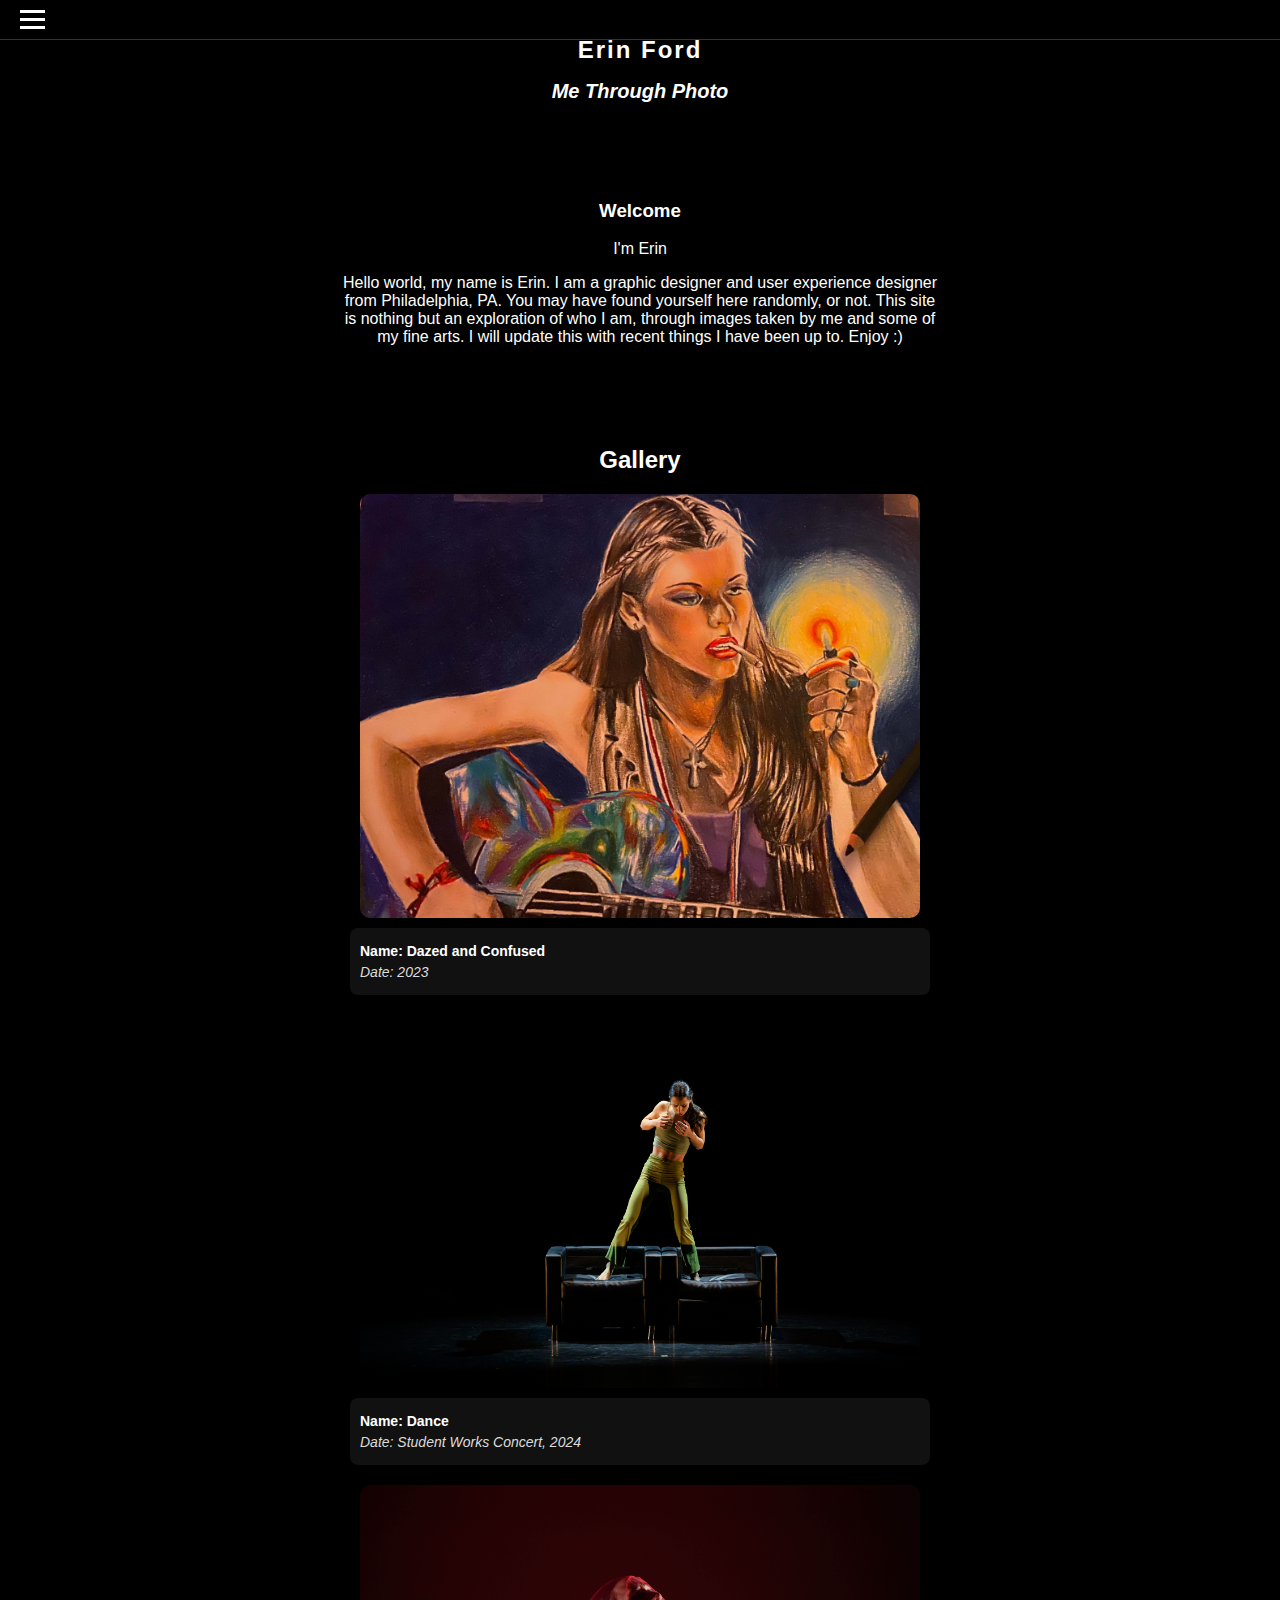
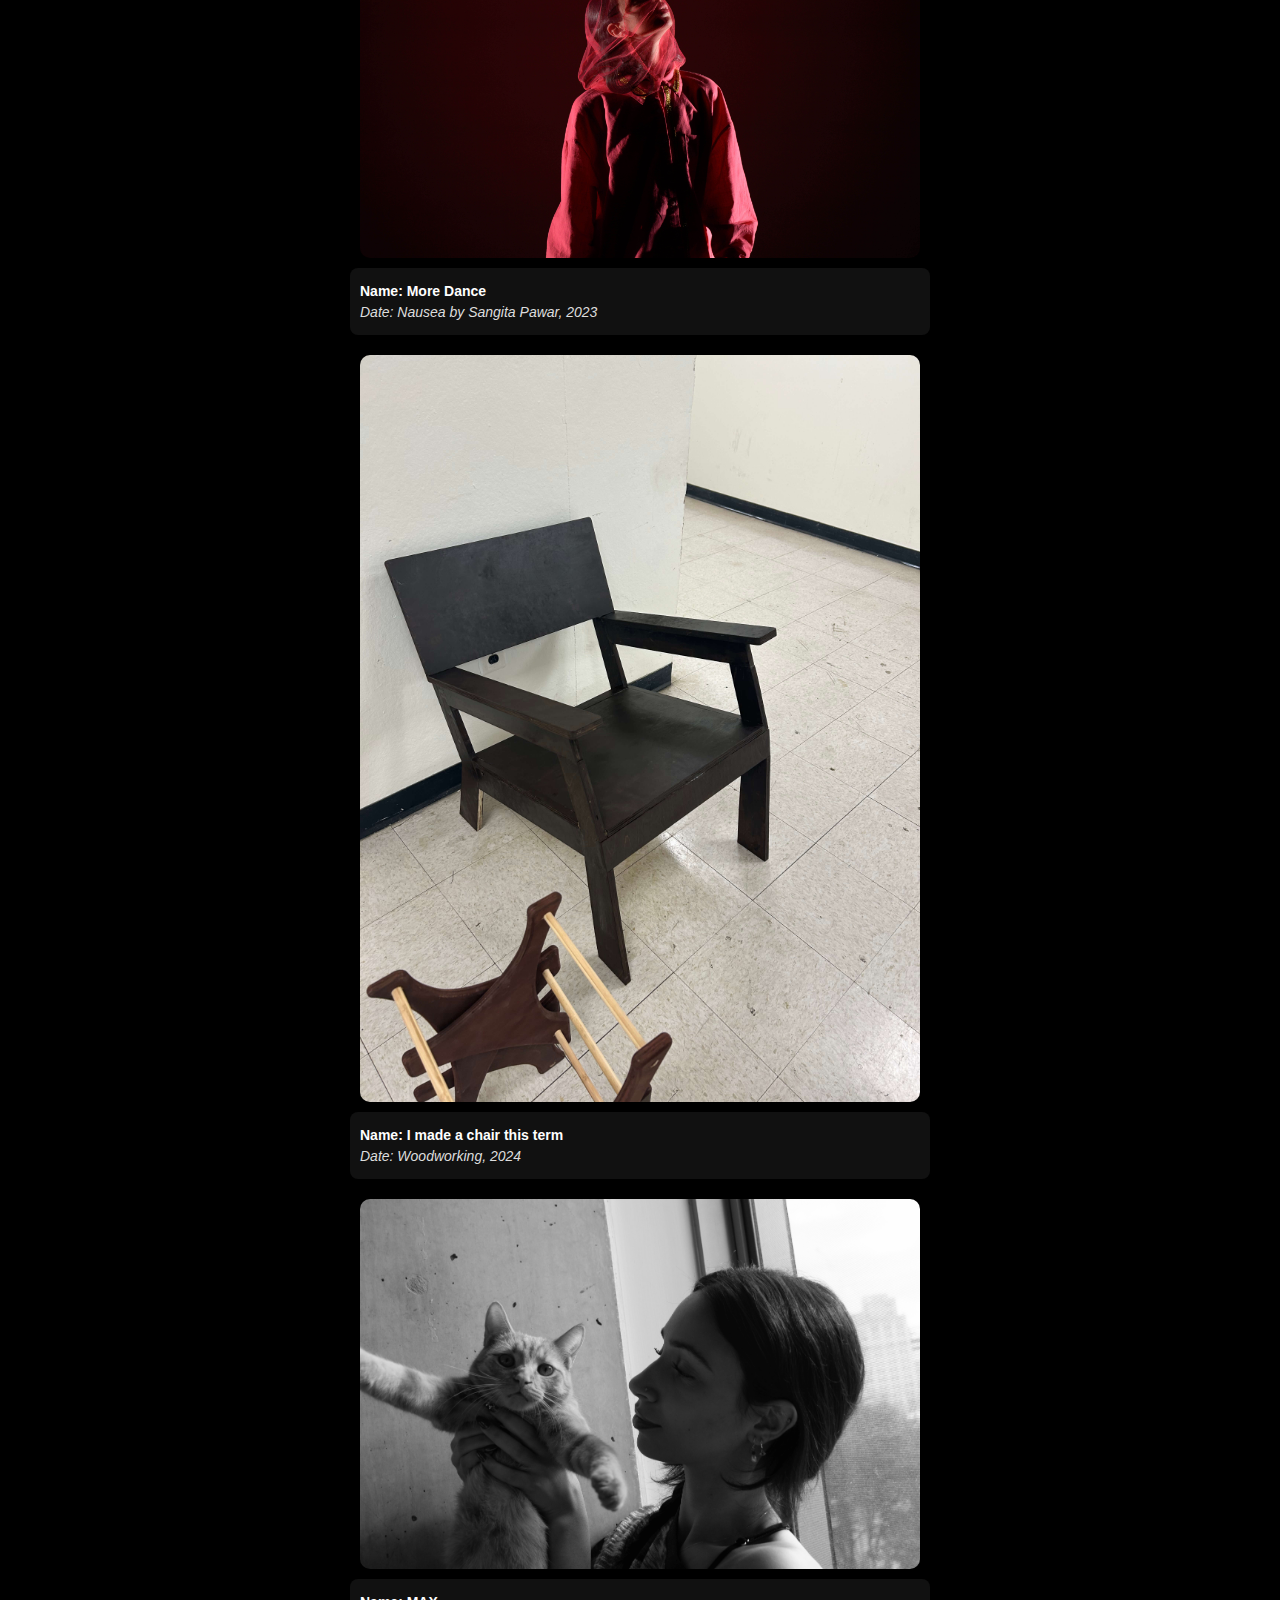
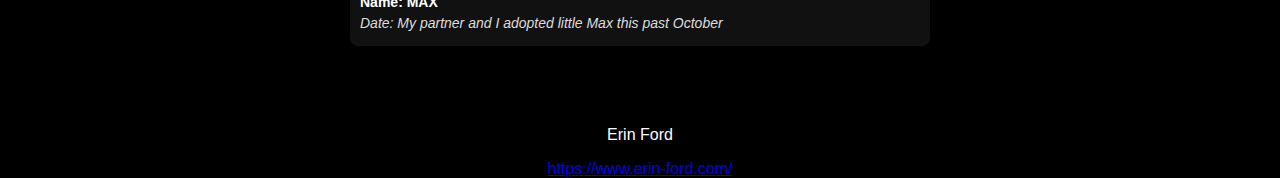
<file: index.html>
<!DOCTYPE html>
<html lang="en">
<head>
    <meta charset="UTF-8">
    <meta name="viewport" content="width=device-width, initial-scale=1.0">
    <title>Erin Ford Portfolio</title>
    <link rel="stylesheet" href="style2.css">
</head>
<body>
    <div class="container">
        <nav class="nav">
            <div class="menu-icon" id="menu-icon">
                <div class="bar"></div>
                <div class="bar"></div>
                <div class="bar"></div>
            </div>
            <div class="nav-menu" id="nav-menu">
                <ul>
                    <li><a href="index.html">Home</a></li>
                    <li><a href="about.html">About Me</a></li>
                    <li><a href="Fine Arts.html">Fine Arts</a></li>
                    <li><a href="contact.html">Contact</a></li>
                </ul>
            </div>
        </nav>

        <header class="header" id="home">
            <h1>Erin Ford</h1>
            <h2>Me Through Photo</h2>
        </header>

        <section class="welcome" id="about">
            <h3>Welcome</h3>
            <p>I'm Erin</p>
            <p>
                Hello world, my name is Erin. I am a graphic designer and user experience designer from Philadelphia, PA. You may have found yourself here randomly, or not. This site is nothing but an exploration of who I am, through images taken by me and some of my fine arts. I will update this with recent things I have been up to. Enjoy :)
            </p>
        </section>

        <section class="photos" id="design-work">
            <div class="gallery-container">
                <h2>Gallery</h2>
                <div class="gallery">
                    <div class="gallery-item">
                        <img src="images/colored pencil work.jpg" alt="Gallery Image 1">
                        <div class="caption">
                            <p class="name">Name: Dazed and Confused</p>
                            <p class="date">Date: 2023</p>
                        </div>
                    </div>
                    <div class="gallery-item">
                        <img src="images/240526_Student_Works_0181 (1).jpg" alt="Gallery Image 2">
                        <div class="caption">
                            <p class="name">Name: Dance</p>
                            <p class="date">Date: Student Works Concert, 2024</p>
                        </div>
                    </div>
                    <div class="gallery-item">
                        <img src="images/240207_DDE_0580-min.jpg" alt="Gallery Image 3">
                        <div class="caption">
                            <p class="name">Name: More Dance</p>
                            <p class="date">Date: Nausea by Sangita Pawar, 2023</p>
                        </div>
                    </div>
                    <div class="gallery-item">
                        <img src="images/IMG_4476 (1).jpeg" alt="Gallery Image 4">
                        <div class="caption">
                            <p class="name">Name: I made a chair this term</p>
                            <p class="date">Date: Woodworking, 2024</p>
                        </div>
                    </div>
                    <div class="gallery-item">
                        <img src="images/Screenshot 2024-12-12 at 8.36.29 PM.png" alt="Gallery Image 5">
                        <div class="caption">
                            <p class="name">Name: MAX</p>
                            <p class="date">Date: My partner and I adopted little Max this past October</p>
                        </div>
                    </div>
                </div>
            </div>
        </section>

        <footer class="footer">
            <p>Erin Ford</p>
            <a href="https://www.erin-ford.com/">https://www.erin-ford.com/</a>
        </footer>
    </div>

    <script src="script.js"></script>
</body>
</html>
</file>
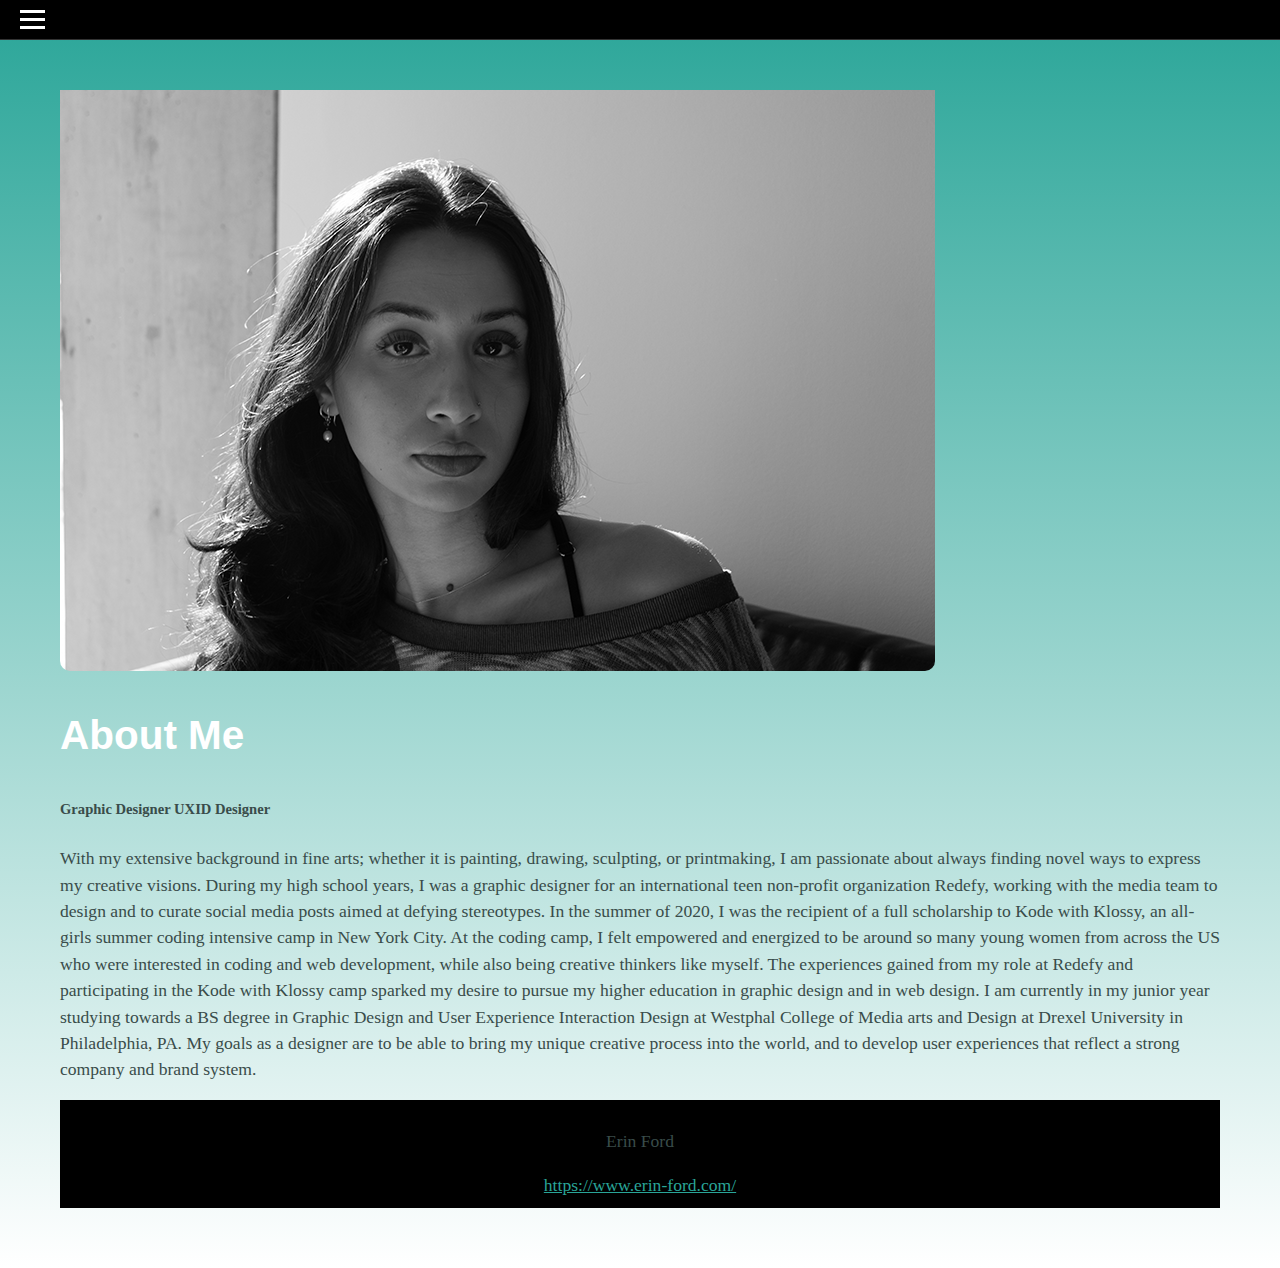
<file: about.html>
<!DOCTYPE html>
<html lang="en">
  <head>
    <meta charset="UTF-8" />
    <meta name="viewport" content="width=device-width, initial-scale=1.0" />
    <title>Website About Us Page</title>
    <link rel="stylesheet" href="about.css" />
  </head>
  <body>
    <div class="container">
      <nav class="nav">
          <div class="menu-icon" id="menu-icon">
              <div class="bar"></div>
              <div class="bar"></div>
              <div class="bar"></div>
          </div>
          <div class="nav-menu" id="nav-menu">
              <ul>
                  <li><a href="index.html">Home</a></li>
                  <li><a href="about.html">About Me</a></li>
                  <li><a href="Fine Arts.html">Fine Arts</a></li>
                  <li><a href="contact.html">Contact</a></li>
              </ul>
          </div>
      </nav>
    <section class="about-us">
      <div class="about">
        <img src="images/PFPWebsite.png" alt="Erin's Profile" class="profile-photo"/>
        <div class="text">
          <h2>About Me</h2>
          <h5>Graphic Designer <span>UXID Designer</span></h5>
          <p>With my extensive background in fine arts; whether it is painting, drawing, sculpting, or printmaking, I am passionate about always finding novel ways to express my creative visions. During my high school years, I was a graphic designer for an international teen non-profit organization Redefy, working with the media team to design and to curate social media posts aimed at defying stereotypes. In the summer of 2020, I was the recipient of a full scholarship to Kode with Klossy, an all-girls summer coding intensive camp in New York City. At the coding camp, I felt empowered and energized to be around so many young women from across the US who were interested in coding and web development, while also being creative thinkers like myself. The experiences gained from my role at Redefy and participating in the Kode with Klossy camp sparked my desire to pursue my higher education in graphic design and in web design. I am currently in my junior year studying towards a BS degree in Graphic Design and User Experience Interaction Design at Westphal College of Media arts and Design at Drexel University in Philadelphia, PA. My goals as a designer are to be able to bring my unique creative process into the world, and to develop user experiences that reflect a strong company and brand system. </p>
          </div>
        </div>
      </div>
    </section>
    <footer class="footer">
      <p>Erin Ford</p>
      <a href="https://www.erin-ford.com/">https://www.erin-ford.com/</a>
  </footer>
    
    <script src="script.js"></script>

  </body>
</html>
</file>
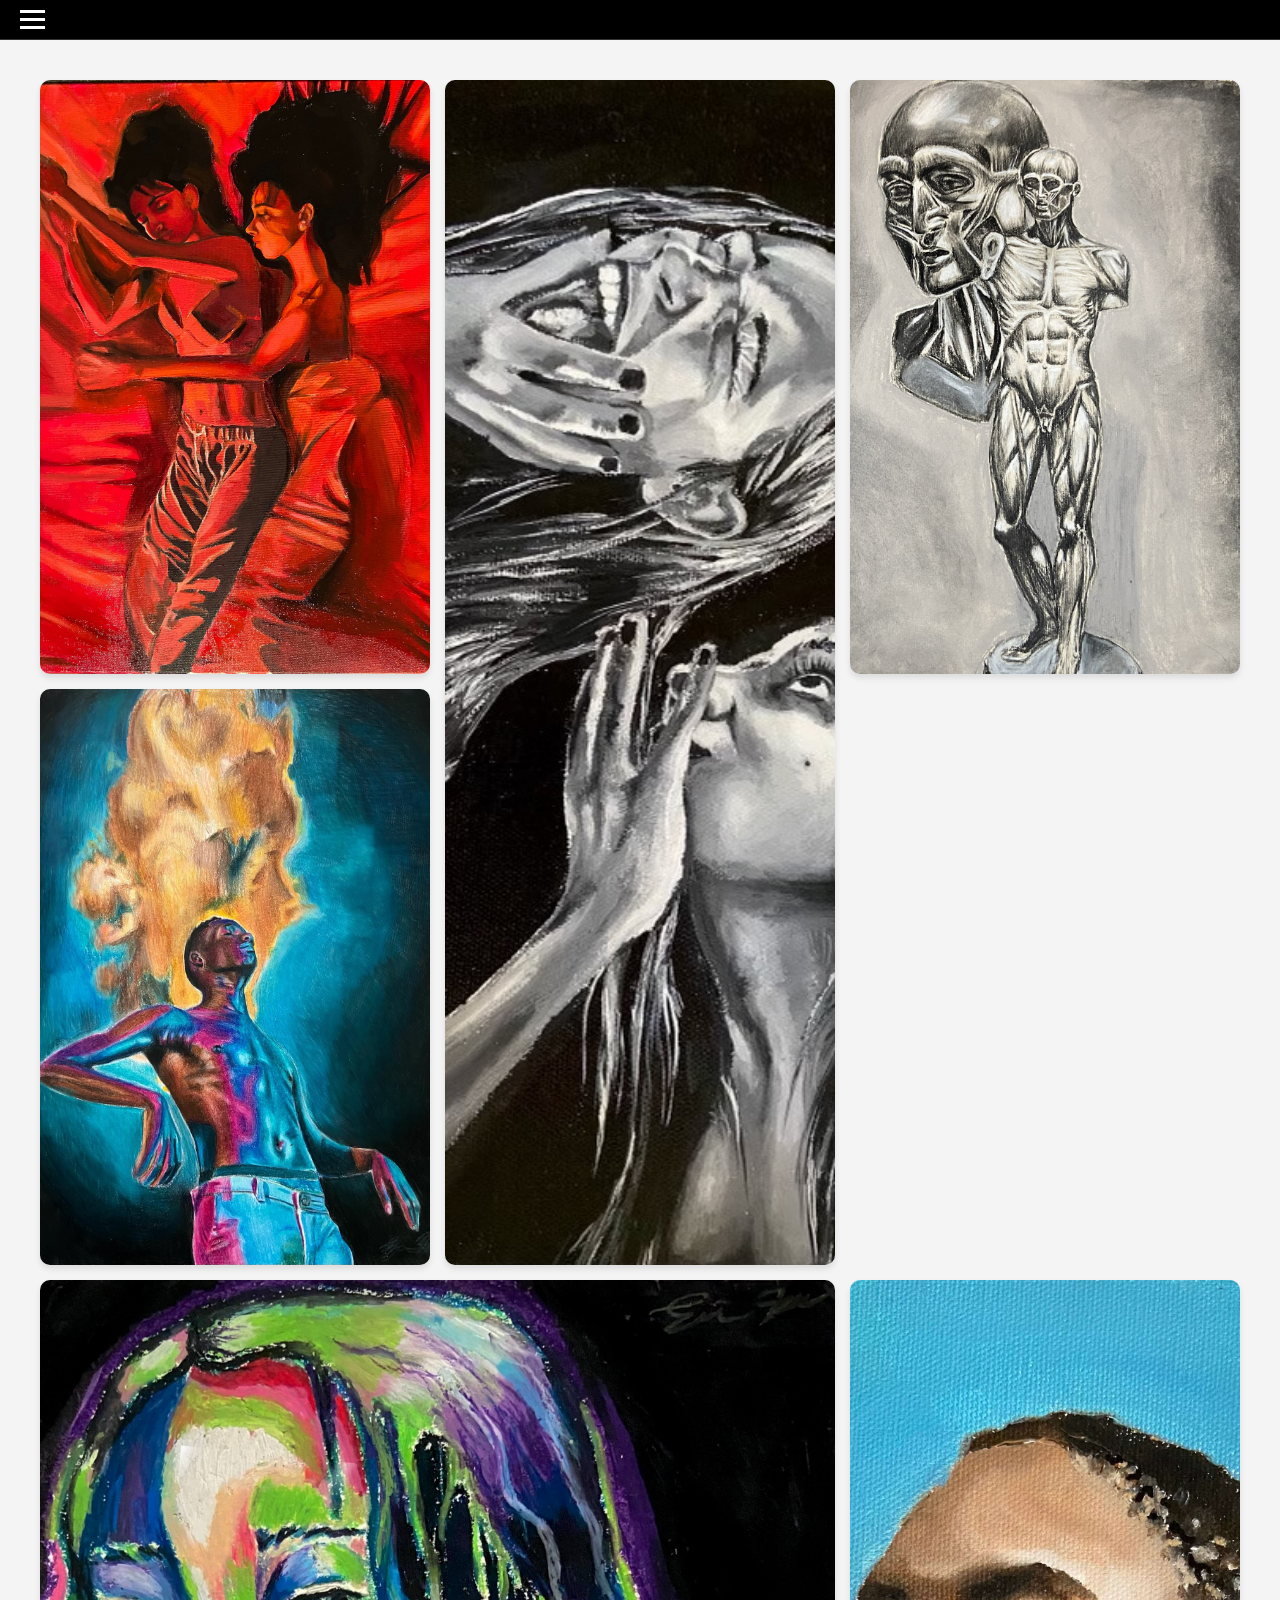
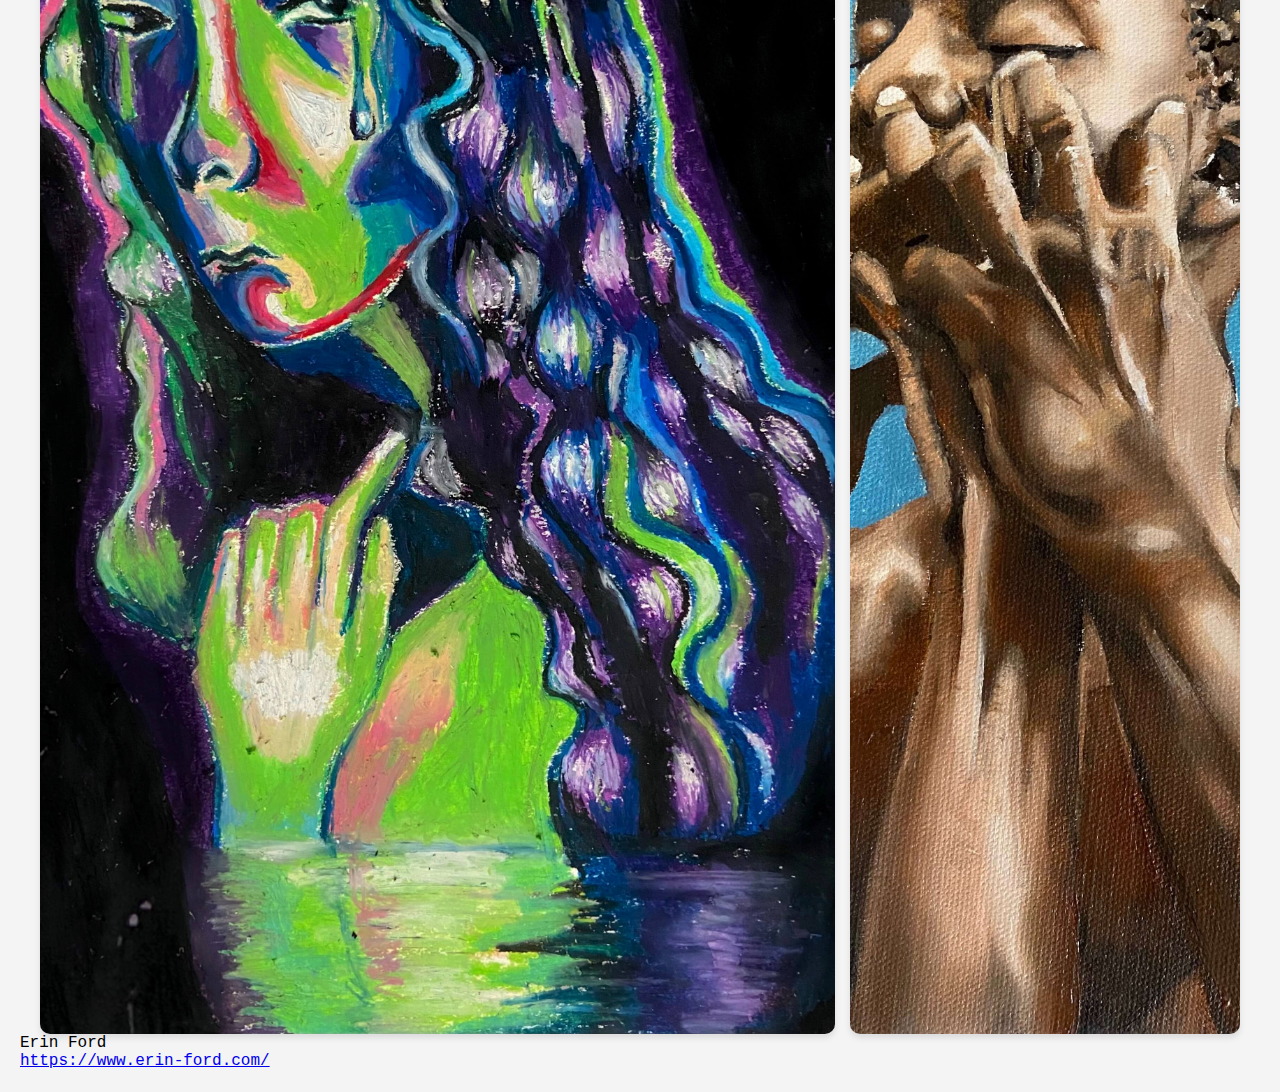
<file: Fine Arts.html>
<!DOCTYPE html>
<html lang="en">
<head>
    <meta charset="UTF-8">
    <link rel="stylesheet" href="gallerystyle.css">
    <meta name="viewport" content="width=device-width, initial-scale=1.0">
    <title>Design Work</title>
</head>
<body>
    <header class="header-background">
        <div class="container">
            <nav class="nav">
                <div class="menu-icon" id="menu-icon">
                    <div class="bar"></div>
                    <div class="bar"></div>
                    <div class="bar"></div>
                </div>
                <div class="nav-menu" id="nav-menu">
                    <ul>
                        <li><a href="index.html">Home</a></li>
                        <li><a href="about.html">About Me</a></li>
                        <li><a href="Fine Arts.html">Fine Arts</a></li>
                        <li><a href="contact.html">Contact</a></li>
                    </ul>
                </div>
            </nav>
    <div class="gallery">
        <div class="gallery-item">
            <img src="images/red spoons (1).jpg" alt="Image 1">
            <div class="overlay">
                <div class="overlay-content">
                    Red spoons
                    Oil on Canvas, 2022
                </div>
            </div>
            <div class="gallery-caption">My Friend Minh</div>
        </div>
        <div class="gallery-item">
            <img src="images/Sus 2 (2).jpg" alt="Image 2">
            <div class="overlay">
                <div class="overlay-content">
                    Do you recognize me?
                    Oil on Canvas, 2021
                </div>
            </div>
            <div class="gallery-caption">Nausea by Sangita</div>
        </div>
        <div class="gallery-item">
            <img src="images/figure drawing 1.jpg" alt="Image 3">
            <div class="overlay">
                <div class="overlay-content">
                    Figure study
                    Charcoal, 2022
                </div>
            </div>
            <div class="gallery-caption">Liquid Motion</div>
        </div>
        <div class="gallery-item">
            <img src="images/Sus 10 (1).jpg" alt="Image 4">
            <div class="overlay">
                <div class="overlay-content">
                    Floating Feeling
                    Colored Pencil, 2021
                </div>
            </div>
            <div class="gallery-caption">Infinite Complexity</div>
        </div>
        <div class="gallery-item">
            <img src="images/Sus 12 (1).jpg" alt="Image 5">
            <div class="overlay">
                <div class="overlay-content">
                    Her Majesty
                    Oil Pastel, 2022
                </div>
            </div>
            <div class="gallery-caption">Soft Horizons</div>
        </div>
        <div class="gallery-item">
            <img src="images/Sus 1 (1).jpg" alt="Abstract Image 6">
            <div class="overlay">
                <div class="overlay-content">
                    Can't Speak
                    Oil on Canvas, 2020
                </div>
            </div>
            <div class="gallery-caption">Cityscape Dreams</div>
        </div>
    </div>
    <footer class="footer">
        <p>Erin Ford</p>
        <a href="https://www.erin-ford.com/">https://www.erin-ford.com/</a>
    </footer>

    <script src="script.js"></script>
</body>
</html>
</file>
<file: style2.css>
body {
    margin: 0;
    font-family: Arial, sans-serif;
    background-color: #000;
    color: #fff;
    text-align: center;
}

.container {
    max-width: 600px;
    margin: 0 auto;
    padding: 0 20px;
}

/* Navigation Styles */
.nav {
    position: fixed;
    top: 0;
    left: 0;
    width: 100%;
    background-color: #000;
    z-index: 1000;
    display: flex;
    justify-content: space-between;
    align-items: center;
    padding: 10px 20px;
    border-bottom: 1px solid #333;
}

.menu-icon {
    cursor: pointer;
    display: flex;
    flex-direction: column;
    gap: 5px;
}

.menu-icon .bar {
    width: 25px;
    height: 3px;
    background-color: #fff;
    transition: all 0.3s ease;
}

.nav-menu {
    position: fixed;
    top: 0;
    right: -100%;
    width: 75%;
    height: 100%;
    background-color: #111;
    box-shadow: -4px 0 8px rgba(0, 0, 0, 0.5);
    transition: all 0.3s ease;
    display: flex;
    flex-direction: column;
    justify-content: center;
    align-items: center;
    z-index: 1001;
}

.nav-menu ul {
    list-style: none;
    padding: 0;
    margin: 0;
}

.nav-menu li {
    margin: 20px 0;
}

.nav-menu a {
    text-decoration: none;
    color: #fff;
    font-size: 18px;
    font-weight: bold;
    transition: color 0.3s ease;
}

.nav-menu a:hover {
    color: #ccc;
}

/* Active Menu Icon Animation */
.menu-icon.active .bar:nth-child(1) {
    transform: rotate(45deg) translateY(8px);
}

.menu-icon.active .bar:nth-child(2) {
    opacity: 0;
}

.menu-icon.active .bar:nth-child(3) {
    transform: rotate(-45deg) translateY(-8px);
}

/* Active Navigation Menu */
.nav-menu.active {
    right: 0;
}


/* styles.css */
body {
    margin: 0;
    font-family: Arial, sans-serif;
    background-color: #000;
    color: #fff;
    text-align: center;
}

.gallery-container {
    padding: 20px;
}

.gallery-container h2 {
    font-size: 24px;
    margin-bottom: 20px;
    color: #fff;
}

.gallery {
    display: flex;
    flex-direction: column;
    gap: 20px;
}

.gallery-item {
    display: flex;
    flex-direction: column;
    align-items: center;
}

.gallery img {
    width: 100%;
    height: auto;
    border-radius: 10px;
    box-shadow: 0 4px 8px rgba(0, 0, 0, 0.5);
    transition: transform 0.3s ease, box-shadow 0.3s ease;
}

.gallery img:hover {
    transform: scale(1.05);
    box-shadow: 0 6px 12px rgba(255, 255, 255, 0.5);
}

.caption {
    margin-top: 10px;
    text-align: left;
    width: 100%;
    background-color: #111;
    padding: 10px;
    border-radius: 8px;
    box-shadow: 0 4px 8px rgba(0, 0, 0, 0.5);
}

.caption p {
    margin: 5px 0;
    font-size: 14px;
    color: #ddd;
}

.caption .name {
    font-weight: bold;
    color: #fff;
}

.caption .date {
    font-style: italic;
}


/* Rest of the content styles (same as before) */
.header {
    padding: 20px 0;
}

.header h1 {
    font-size: 24px;
    font-weight: bold;
    letter-spacing: 2px;
    transition: color 0.3s ease;
}

.header h1:hover {
    color: #ccc;
}

.header h2 {
    font-size: 20px;
    font-style: italic;
    margin-top: 10px;
}

.welcome, .photos, .footer {
    margin-top: 60px; /* To ensure space for the fixed nav bar */
}
</file>
<file: about.css>
:root {
    --primary-color: #29a598;
    --text-color: #ffffff;
    --background-light: #141515;
    --header-height: 100vh;
}

*, *::before, *::after {
    box-sizing: border-box;
}

html {
    font-size: 110%;
}

body {
    background: linear-gradient(to top, #ffffff, #29a598);
    margin: 30px;
    padding: 30px;
    font-family: 'Helvetica', Work 'Gill Sans', 'Gill Sans MT', Calibri, 'Trebuchet MS', sans-serif;
    color: #394c4a;
    line-height: 1.5;
    overflow-x: hidden;
}

.header-background {
    background-size: cover;
    text-align: center;
    height: 100vh; 
    display: flex;
    flex-direction: column;
    justify-content: center;
    align-items: center;
}

/* Navigation Styles */
.nav {
    position: fixed;
    top: 0;
    left: 0;
    width: 100%;
    background-color: #000;
    z-index: 1000;
    display: flex;
    justify-content: space-between;
    align-items: center;
    padding: 10px 20px;
    border-bottom: 1px solid #333;
}

.menu-icon {
    cursor: pointer;
    display: flex;
    flex-direction: column;
    gap: 5px;
}

.menu-icon .bar {
    width: 25px;
    height: 3px;
    background-color: #fff;
    transition: all 0.3s ease;
}

.nav-menu {
    position: fixed;
    top: 0;
    right: -100%;
    width: 75%;
    height: 100%;
    background-color: #111;
    box-shadow: -4px 0 8px rgba(0, 0, 0, 0.5);
    transition: all 0.3s ease;
    display: flex;
    flex-direction: column;
    justify-content: center;
    align-items: center;
    z-index: 1001;
}

.nav-menu ul {
    list-style: none;
    padding: 0;
    margin: 0;
}

.nav-menu li {
    margin: 20px 0;
}

.nav-menu a {
    text-decoration: none;
    color: #fff;
    font-size: 18px;
    font-weight: bold;
    transition: color 0.3s ease;
}

.nav-menu a:hover {
    color: #ccc;
}

/* Active Menu Icon Animation */
.menu-icon.active .bar:nth-child(1) {
    transform: rotate(45deg) translateY(8px);
}

.menu-icon.active .bar:nth-child(2) {
    opacity: 0;
}

.menu-icon.active .bar:nth-child(3) {
    transform: rotate(-45deg) translateY(-8px);
}

/* Active Navigation Menu */
.nav-menu.active {
    right: 0;
}


.header-content img {
    max-width: 250px;
    border-radius: 50%;
}

.header-content h1, .header-content p {
    margin: 0.5rem 0;
    font-family: 'Helvetica', cursive;

}

#about {
    background-color: #ffffff; 
    padding-left: 60px;
    padding-right: 60px;
    margin: 40px;
    border-radius: 0.5%;
    text-align: center;
}

.profile-photo {
    display: flex;
    height: auto;
    border-top-left-radius: 10px;
    border-top-right-radius: 10px;
    border-bottom-right-radius: 10px;
    border-bottom-left-radius: 10px;
    padding-top: 30px;
}

#portfolio {
    background-color: #0fbfbf; 
    padding: 15px;
    border-radius: 0.5%;
    text-align: center;
    margin-bottom: 10px;
}

.td-btn {
    padding: 12px 36px;
    text-transform: uppercase;
    transition: background-color 0.2s ease-in-out;
    background-color: #0ffbfb; 

}

footer {
    background-color: #000000;
    text-align: center;
    padding: 10px;
}

/* Additional Styles */
h2 {
    color: #ffffff;
    font-family: 'Helvetica', cursive;
    font-size: 2.3rem;
}

a {
    color: #29a598;
    transition: color 0.2s ease-in-out;
}

a:hover {
    color: #208479;
}

@media (max-width: 768px) {
    nav ul li {
        display: block;
        margin: 10px 0;
    }
  
  .profile-photo {
        width: 50%; 
        margin: 0 auto; 
    }
}

@media (max-width: 768px) {
    .profile-photo {
        max-width: 80%; 
        display: block;
        margin: 20px auto;
    }
}
</file>
<file: gallerystyle.css>
* {
    margin: 0;
    padding: 0;
    box-sizing: border-box;
}

/* Navigation Styles */
.nav {
    position: fixed;
    top: 0;
    left: 0;
    width: 100%;
    background-color: #000;
    z-index: 1000;
    display: flex;
    justify-content: space-between;
    align-items: center;
    padding: 10px 20px;
    border-bottom: 1px solid #333;
}

.menu-icon {
    cursor: pointer;
    display: flex;
    flex-direction: column;
    gap: 5px;
}

.menu-icon .bar {
    width: 25px;
    height: 3px;
    background-color: #fff;
    transition: all 0.3s ease;
}

.nav-menu {
    position: fixed;
    top: 0;
    right: -100%;
    width: 75%;
    height: 100%;
    background-color: #111;
    box-shadow: -4px 0 8px rgba(0, 0, 0, 0.5);
    transition: all 0.3s ease;
    display: flex;
    flex-direction: column;
    justify-content: center;
    align-items: center;
    z-index: 1001;
}

.nav-menu ul {
    list-style: none;
    padding: 0;
    margin: 0;
}

.nav-menu li {
    margin: 20px 0;
}

.nav-menu a {
    text-decoration: none;
    color: #fff;
    font-size: 18px;
    font-weight: bold;
    transition: color 0.3s ease;
}

.nav-menu a:hover {
    color: #ccc;
}

/* Active Menu Icon Animation */
.menu-icon.active .bar:nth-child(1) {
    transform: rotate(45deg) translateY(8px);
}

.menu-icon.active .bar:nth-child(2) {
    opacity: 0;
}

.menu-icon.active .bar:nth-child(3) {
    transform: rotate(-45deg) translateY(-8px);
}

/* Active Navigation Menu */
.nav-menu.active {
    right: 0;
}

body {
    font-family: 'Agave', monospace;
    background-color: #f4f4f4;
    padding: 20px;
}

.gallery {
    display: grid;
    grid-template-columns: repeat(3, 1fr);
    grid-auto-rows: masonry;
    gap: 15px;
    max-width: 1200px;
    margin: 0 auto;
    padding-top: 60px;
}

.gallery-item {
    position: relative;
    overflow: hidden;
    border-radius: 10px;
    box-shadow: 0 4px 6px rgba(0,0,0,0.1);
    transition: transform 0.3s ease;
}

.gallery-item:nth-child(2) {
    grid-row: span 2;
}

.gallery-item:nth-child(5) {
    grid-column: span 2;
}

.gallery-item img {
    width: 100%;
    height: 100%;
    object-fit: cover;
    transition: filter 0.3s ease, transform 0.3s ease;
}

.gallery-item:hover img {
    filter: blur(3px) brightness(70%);
    transform: scale(1.05);
}

.gallery-item .overlay {
    position: absolute;
    bottom: 0;
    left: 0;
    right: 0;
    background: rgba(0,0,0,0.7);
    overflow: hidden;
    width: 100%;
    height: 0;
    transition: 0.5s ease;
}

.gallery-item:hover .overlay {
    height: 100%;
}

.overlay-content {
    color: white;
    font-size: 20px;
    position: absolute;
    top: 50%;
    left: 50%;
    transform: translate(-50%, -50%);
    text-align: center;
}

.gallery-caption {
    padding: 10px;
    text-align: center;
    font-family: 'Agave', monospace;
    background-color: #f4f4f4;
    color: #333;
}

@media screen and (max-width: 900px) {
    .gallery {
        grid-template-columns: repeat(2, 1fr);
    }

    .gallery-item:nth-child(2),
    .gallery-item:nth-child(5) {
        grid-row: auto;
        grid-column: auto;
    }
}

@media screen and (max-width: 600px) {
    .gallery {
        grid-template-columns: 1fr;
    }
}
</file>
